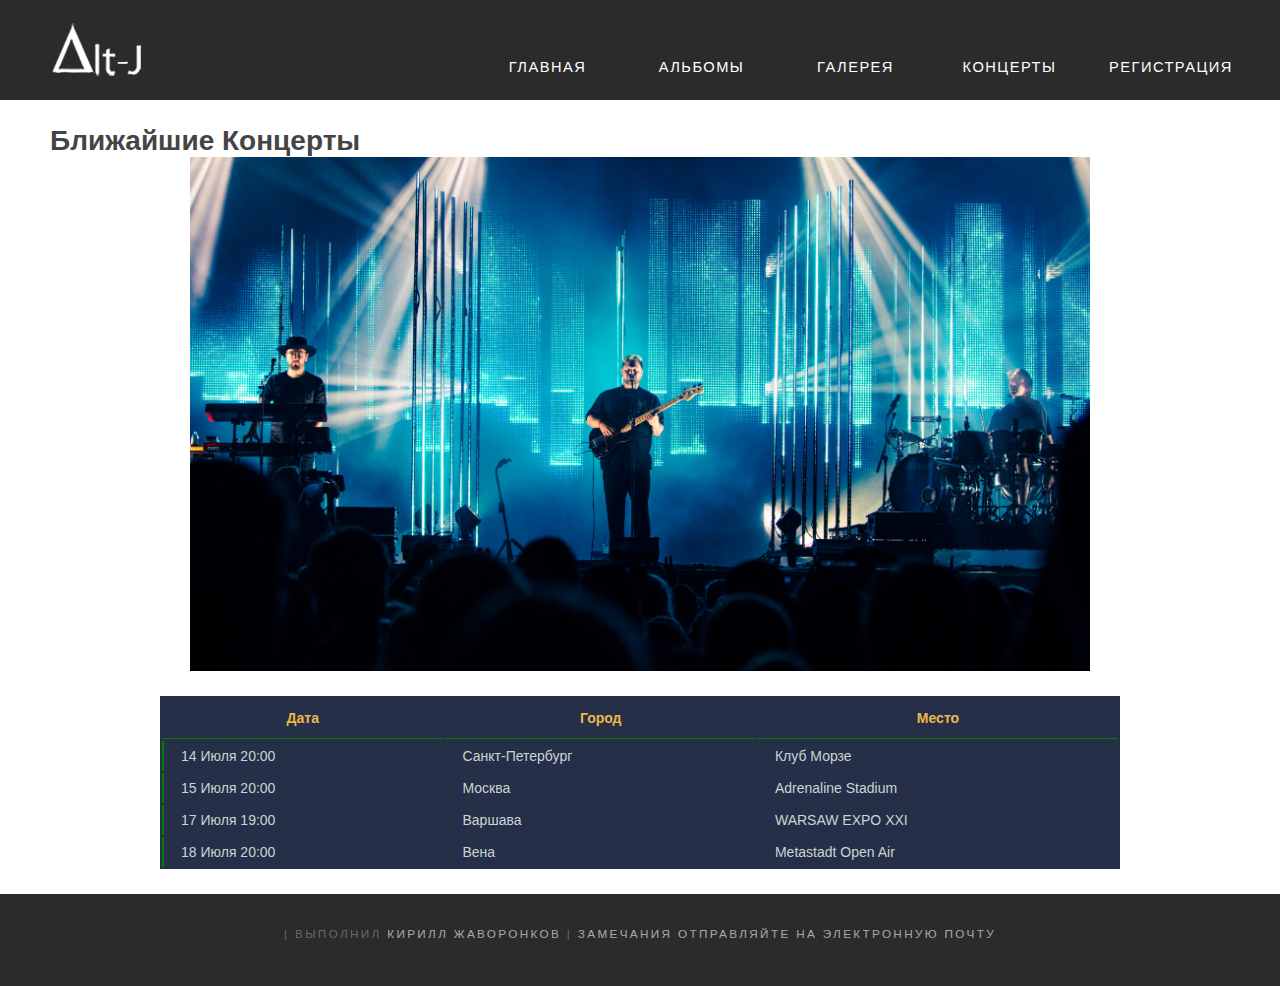
<file: Alt-J/pages/Concert.html>
<!DOCTYPE html>
<html lang="ru">
  <head>
    <meta charset="UTF-8" />
    <title>Alt-J</title>
    <link href="../css/default.css" rel="stylesheet" />
  </head>

  <body>
    <!--Верхушка с Лого и меню-->
    <div id="header-wrapper">
      <div id="header" class="container">
        <div id="logo">
          <h1>
            <a href="#"><img src="../images/alt-j-logo1.png" alt="Logo"></a>
          </h1>
        </div>
        <!--Навигация-->
        <div id="menu">          
          <ul>
            <li><a href="../index.html">Главная</a></li>
            <li><a>Альбомы</a>
        <ul>
          <li><a href="AnAwesomeWave.html">An Awesome Wave</a></li>
          <li><a href="ThisIsAllYours.html">This Is All Yours</a></li>
          <li><a href="RELAXER.html">Relaxer</a></li>
        </ul>
        </li>
        <li><a href="Galery.html">Галерея</a></li>
        <li><a href="Concert.html">Концерты</a></li>
        <li><a href="Reg.html">Регистрация</a></li>
          </ul>
        </div>
      </div>
    </div>
    <!--Основная часть, для главной страницы это будет информация о группе-->
         
    <div class="Concert">
      <h2>Ближайшие Концерты</h2>
      <img src="../images/Concert.jpg"  width="900" height="514" class="center" alt="Концерт">      
      <table>
        <tr>
          <th>Дата</th>
          <th>Город</th>
          <th>Место</th>
        </tr>
        <tr>        
          <td>14 Июля 20:00</td>
          <td>Санкт-Петербург</td>
          <td>Клуб Морзе</td>
        </tr>
        <tr>
          <td>15 Июля 20:00</td>
          <td>Москва</td>
          <td>Adrenaline Stadium</td>
        </tr>
        <tr>
          <td>17 Июля 19:00</td>
          <td>Варшава</td>
          <td>WARSAW EXPO XXI</td>
        </tr>
        <tr>
          <td>18 Июля 20:00</td>
          <td>Вена</td>
          <td>Metastadt Open Air</td>
        </tr>
        </table>
    </div>
   <!--Подвал-->
   <div id="footer" class="container">
    <p>
      | Выполнил <a href="https://vk.com/zhavoroncov">Кирилл Жаворонков</a> |
      <a href="mailto:zhavoroncovkirill@gmail.com"
        >Замечания отправляйте на электронную почту</a>
    </p>
  </div>
  </body>
</html>
</file>
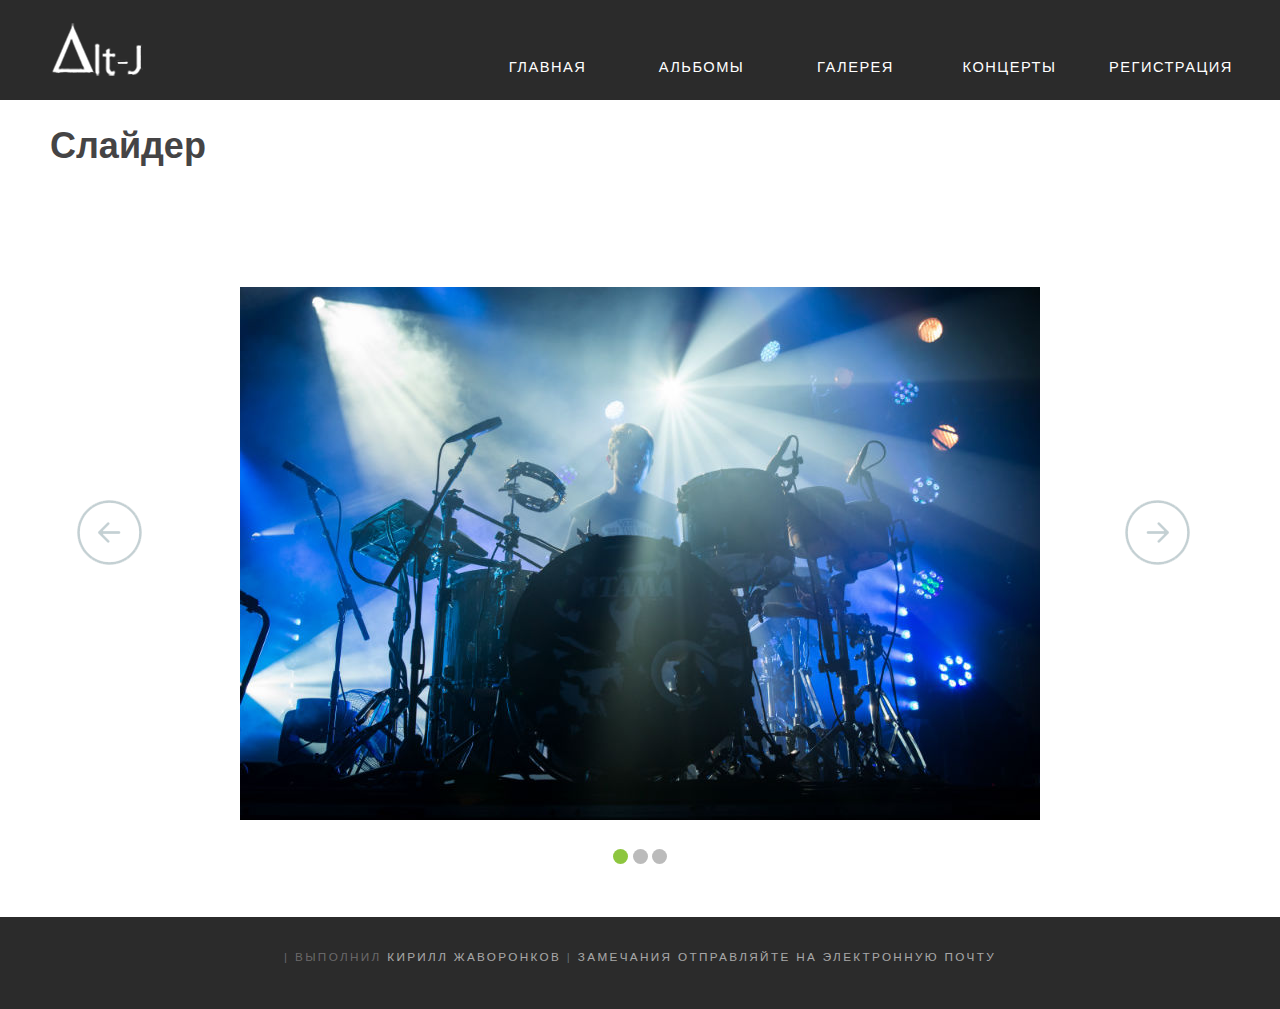
<file: Alt-J/pages/Galery.html>
<!DOCTYPE html>
<html lang="ru">
  <head>
    <meta charset="UTF-8" />
    <title>Alt-J</title>
    <link href="../css/default.css" rel="stylesheet" />
  </head>

  <body>
    <!--Верхушка с Лого и меню-->
    <div id="header-wrapper">
      <div id="header" class="container">
        <div id="logo">
          <h1>
            <a href="#"><img src="../images/alt-j-logo1.png" alt="Logo"></a>
          </h1>
        </div>
        <!--Навигация-->
        <div id="menu">          
          <ul>
            <li><a href="../index.html">Главная</a></li>
            <li><a>Альбомы</a>
        <ul>
          <li><a href="AnAwesomeWave.html">An Awesome Wave</a></li>
          <li><a href="ThisIsAllYours.html">This Is All Yours</a></li>
          <li><a href="RELAXER.html">Relaxer</a></li>
        </ul>
        </li>
			<li><a href="Galery.html">Галерея</a></li>
			<li><a href="Concert.html">Концерты</a></li>
			<li><a href="Reg.html">Регистрация</a></li>
          </ul>
        </div>
      </div>
    </div>
    <!--Основная часть, для главной страницы это будет информация о группе-->
    <div class="gallery">
      <h2>Слайдер</h2>
      <input checked type="radio" name="respond" id="desktop">
        <div id="slider">
            <input checked type="radio" name="slider" id="switch1">
            <input type="radio" name="slider" id="switch2">
            <input type="radio" name="slider" id="switch3">
          <div id="slides">
            <div id="overflow">
              <div class="image">
                <h4><img src="../images/Slyder1.jpg" alt="Слайдер1"></h4>
                <h4><img src="../images/Slyder2.jpg" alt="Слайдер2"></h4>
                <h4><img src="../images/Slyder3.jpg" alt="Слайдер3"></h4>
              </div>
            </div>
          </div>
          <div id="controls">
            <label for="switch1"></label>
            <label for="switch2"></label>
            <label for="switch3"></label>
          </div>
          <div id="active">
            <label for="switch1"></label>
            <label for="switch2"></label>
            <label for="switch3"></label>
          </div>
        </div>
    </div>
     <!--Подвал-->
     <div id="footer" class="container">
      <p>
        | Выполнил <a href="https://vk.com/zhavoroncov">Кирилл Жаворонков</a> |
        <a href="mailto:zhavoroncovkirill@gmail.com"
          >Замечания отправляйте на электронную почту</a>
      </p>
    </div>
  </body>
</html>
</file>
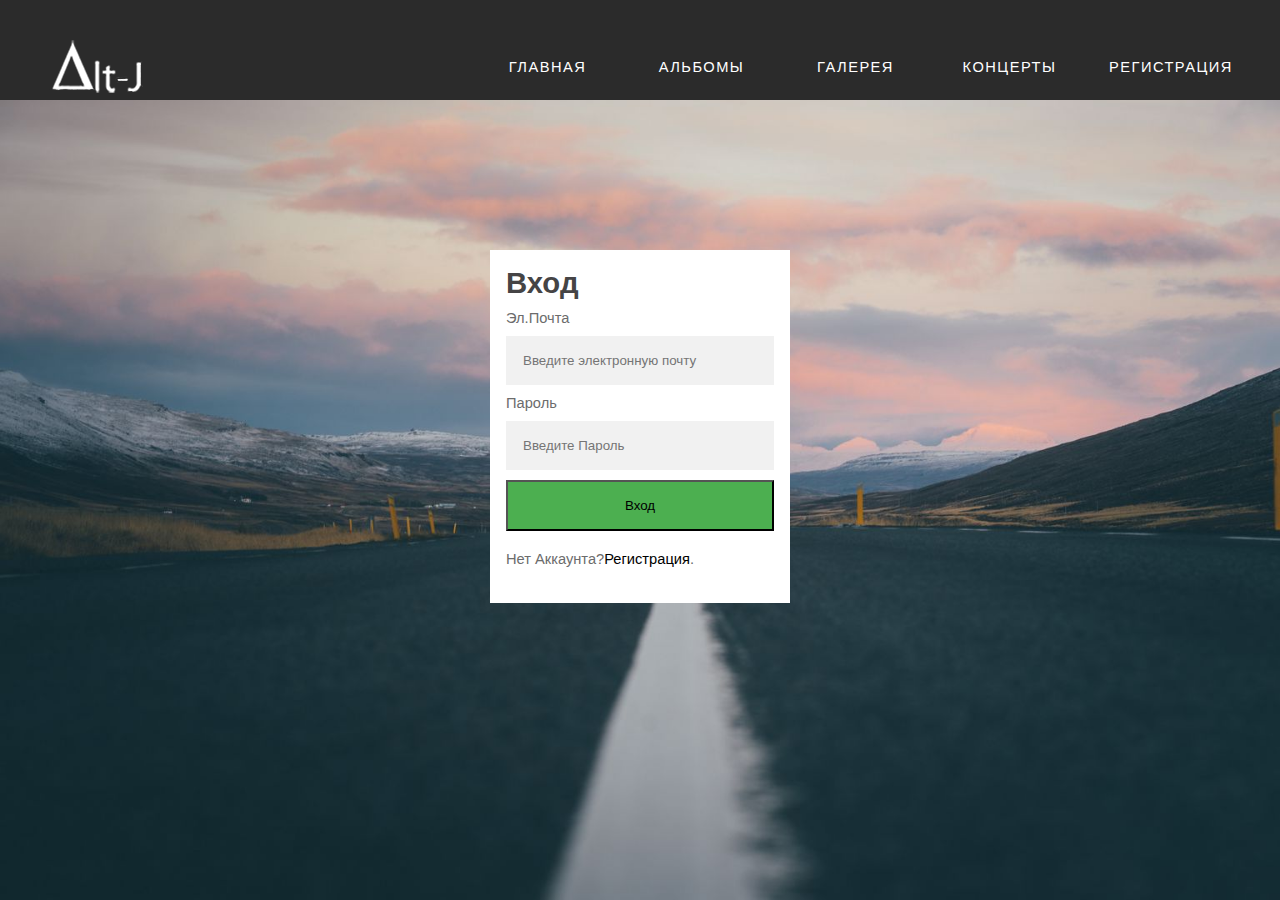
<file: Alt-J/pages/Login.html>
<!DOCTYPE html>
<html lang="ru">
  <head>
    <meta charset="UTF-8" />
    <title>Alt-J</title>
    <link href="../css/RegLog.css" rel="stylesheet" />
  </head>

  <body>
    <!--Верхушка с Лого и меню-->
    <div id="header-wrapper">
      <div id="header" class="container">
        <div id="logo">
          <h3>
            <a href="#"><img src="../images/alt-j-logo1.png" alt="Logo" /></a>
          </h3>
        </div>
        <!--Навигация-->
        <div id="menu">
          <ul>
            <li><a href="../index.html">Главная</a></li>
            <li>
              <a>Альбомы</a>
              <ul>
                <li><a href="AnAwesomeWave.html">An Awesome Wave</a></li>
                <li><a href="ThisIsAllYours.html">This Is All Yours</a></li>
                <li><a href="RELAXER.html">Relaxer</a></li>
              </ul>
            </li>
            <li><a href="Galery.html">Галерея</a></li>
            <li><a href="Concert.html">Концерты</a></li>
            <li><a href="Reg.html">Регистрация</a></li>
          </ul>
        </div>
      </div>
    </div>
    <!--Основная часть, для главной страницы это будет информация о группе-->
    <div class="Log">
      <form action="../index.html">        
        <h1>Вход</h1>
        <label><b>Эл.Почта</b></label>
        <input
          type="text"
          placeholder="Введите электронную почту"
          name="email"
          required
        />
        <label><b>Пароль</b></label>
        <input
          type="password"
          placeholder="Введите Пароль"
          name="psw"
          required
        />
        <button type="submit" class="Login">Вход</button>
        <p>Нет Аккаунта?<a href="Reg.html">Регистрация</a>.</p>
      </form>
    </div>    
  </body>
</html>
</file>
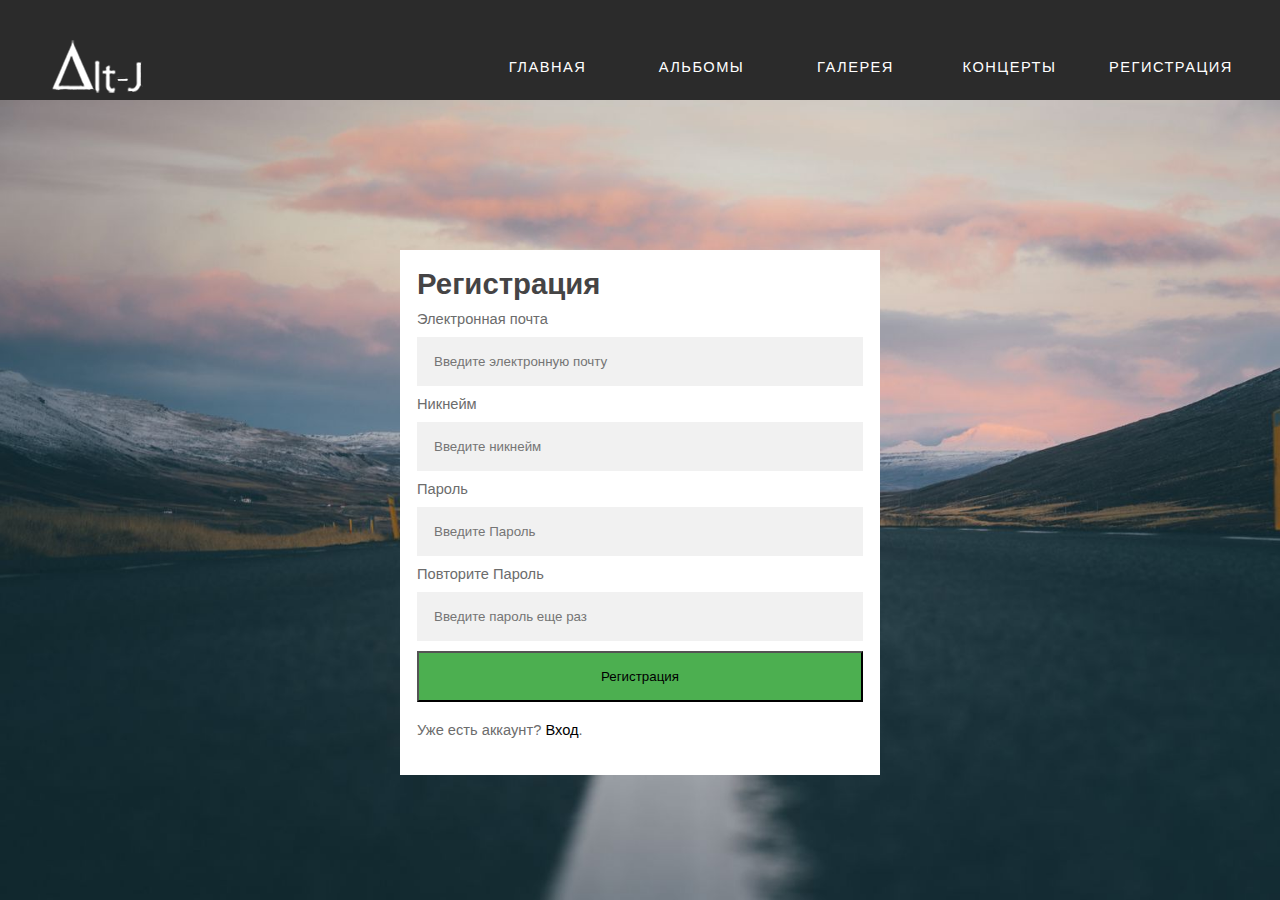
<file: Alt-J/pages/Reg.html>
<!DOCTYPE html>
<html lang="ru">
  <head>
    <meta charset="UTF-8" />
    <title>Alt-J</title>
    <link href="../css/RegLog.css" rel="stylesheet" />
  </head>

  <body>
    <!--Верхушка с Лого и меню-->
    <div id="header-wrapper">
      <div id="header" class="container">
        <div id="logo">
          <h3>
            <a href="#"><img src="../images/alt-j-logo1.png" alt="Logo"></a>
          </h3>
        </div>
        <!--Навигация-->
        <div id="menu">          
          <ul>
            <li><a href="../index.html">Главная</a></li>
            <li><a>Альбомы</a>
        <ul>
          <li><a href="AnAwesomeWave.html">An Awesome Wave</a></li>
          <li><a href="ThisIsAllYours.html">This Is All Yours</a></li>
          <li><a href="RELAXER.html">Relaxer</a></li>
        </ul>
        </li>
        <li><a href="Galery.html">Галерея</a></li>
        <li><a href="Concert.html">Концерты</a></li>
        <li><a href="Reg.html">Регистрация</a></li>
          </ul>
        </div>
      </div>
    </div>
    <!--Основная часть, для главной страницы это будет информация о группе-->   
      <div class="Reg">
      <form action="../index.html">
        <h1>Регистрация</h1>
  
        <label><b>Электронная почта</b></label>
        <input type="text" placeholder="Введите электронную почту" name="email" required>

        <label><b>Никнейм</b></label>
        <input type="text" placeholder="Введите никнейм" name="email" required>
  
        <label><b>Пароль</b></label>
        <input type="password" placeholder="Введите Пароль" name="psw" required>
  
        <label><b>Повторите Пароль</b></label>
        <input type="password" placeholder="Введите пароль еще раз" name="psw" required>
  
        <button type="submit" class="Login">Регистрация</button>
        <p>Уже есть аккаунт? <a href="Login.html">Вход</a>.</p>               
    </form>
  </div>  
  </body>
</html>
</file>
<file: Alt-J/css/default.css>
html,
body {
  height: 100%;
}
body {
  margin: 0px;
  padding: 0px;
  background: #2b2b2b;
  font-family: "Source Sans Pro", sans-serif;
  font-size: 11pt;
  font-weight: 300;
  color: #6c6c6c;
  background: white;
}
h1,
h2 {
  margin:0;
  padding: 0;
  font-weight: 600;
  color: #454445;
}
h3 {
  text-align: center;
}
p {
  margin-top: 0;
}
ul {
  padding: 0;
  list-style: none;
  margin-top: 0;
}
p {
  line-height: 180%;
}
.container {
  margin: 0px auto;
  width: 1200px;
}
/*********************************************************************************/
/* Header                                                                        */
/*********************************************************************************/
#header-wrapper {
  background: #2b2b2b;
}
#header {
  position: relative;
  height: 100px;
}
/*********************************************************************************/
/* Logo                                                                          */
/*********************************************************************************/
#logo {
  position: absolute;
  top: 1em;
  width: 100%;
}
/*********************************************************************************/
/* Menu                                                                          */
/*********************************************************************************/
#menu {
  position: absolute;
  right: 0;
  top: 3em;
}
#menu ul {
  display: inline-block;
}
#menu ul li {
  display: block;
  width: 154px;
  position: relative;
  float: left;
  text-align: center;
  background: #2b2b2b;
}
#menu ul li a {
  display: inline-block;
  margin-left: 1px;
  padding: 1em 1.5em 0em 1.5em;
  letter-spacing: 0.1em;
  text-decoration: none;
  font-size: 1em;
  text-transform: uppercase;
  outline: 0;
  color: #fff;
}
#menu ul li ul {
  display: none;
  margin-top: 10px;
}
#menu ul li:hover > ul {
  display: block;
  padding-bottom: 120px;
}
#menu ul li ul li a {
  text-transform: none;
  padding: 5px 20px;
}
#menu li a:hover {
  color: #8dc63f;
}
/*********************************************************************************/
/* Banner                                                                        */
/*********************************************************************************/
#header-featured {
  padding: 15em 0em;
  background-image: url(../images/ALT-J-Band.jpg);
  background-position: center;
  background-size: cover;
}
#banner {
  overflow: hidden;
  width: 1500px;
  height: 500px;
  text-align: center;
  color: rgba(255, 255, 255, 0.7);
  font-size: 1.5em;
}
#banner h2 {
  margin-top: 5em;
  padding-bottom: 0.5em;
  font-weight: 400;
  font-size: 3em;
  color: white;
}
/*********************************************************************************/
/* Контент                                                                    */
/*********************************************************************************/
#featured-wrapper {
  /*Вся часть между баннером и футером*/
  overflow: hidden;
  padding: 5em 0em;
  background: #fff;
}
#featured .main-title {
  margin-bottom: 1em;
}
#featured .main-title h2 {
  font-size: 4em;
}
#featured .byline {
  font-size: large;
}
.title .byline {
  letter-spacing: 0.15em;
  text-transform: uppercase;
  font-weight: bold;
  font-size: 2em;
  color: #6f6f6f;
  margin-bottom: 3em;
}
#featured p {
  font-size: 20px;
}
.Rightimg {
  float: right; /* Выравнивание по правому краю  */
  margin: 7px 0 7px 7px; /* Отступы вокруг картинки */
}
.Audio {
  margin-bottom: 20px;
}
.center {
  display: block;
  margin-left: auto;
  margin-right: auto;
}
/*********************************************************************************/
/* footer                                                                    */
/*********************************************************************************/
#footer {
  overflow: hidden;
  padding: 2em 0em 2em 0em;
  background: #2b2b2b;
  width: auto;
}
#footer p {
  letter-spacing: 0.2em;
  text-align: center;
  text-transform: uppercase;
  font-size: 0.8em;
  color: rgba(255, 255, 255, 0.3);
}
#footer a {
  text-decoration: none;
  color: rgba(255, 255, 255, 0.6);
}
/*********************************************************************************/
/* Таблица                                                                 */
/*********************************************************************************/

.AlbumTable {
  border-collapse: collapse;
  margin: 75px auto;
  border: 3px solid grey;
}
.AlbumTable td {
  border: 1px solid grey;
  text-align: center;
  vertical-align: top;
  padding: 0 0.1cm;
}
/*********************************************************************************/
/* Слайдер                                                                 */
/*********************************************************************************/
#slider {
  /*положение слайдера*/
  position: relative;
  text-align: center;
  top: 100px;
}

#slider {
  /*центровка слайдера*/
  margin: 0 auto;
}

#slides h4 {
  /*все изображения справа друг от доруга*/
  width: 20%;
  float: left;
}

#slides .image {
  /*устанавливает общий размер блока с изображениями*/
  width: 500%;
  line-height: 0;
}

#overflow {
  /*сркывает все, что находится за пределами этого блока*/
  width: 100%;
  overflow: hidden;
}

h4 {
  /*размер изображений слайдера*/
  width: 100%;
}

#desktop:checked ~ #slider {
  /*размер всего слайдера*/
  max-width: 960px; /*максимальнная длинна*/
}

/*настройка переключения и положения для левой стрелки*/
/*если свич1-3 активны, то идет обращение к лейблу из блока с id контролс*/
#switch1:checked ~ #controls label:nth-child(3),
#switch2:checked ~ #controls label:nth-child(1),
#switch3:checked ~ #controls label:nth-child(2) {
  background: url("../images/prev.png") no-repeat; /*заливка фона картинкой без повторений*/
  float: left;
  margin: -100px 0 0 -84px; /*сдвиг влево*/
  display: block;
  height: 80px;
  width: 80px;
}

/*настройка переключения и положения для правой стрелки*/
#switch1:checked ~ #controls label:nth-child(2),
#switch2:checked ~ #controls label:nth-child(3),
#switch3:checked ~ #controls label:nth-child(1) {
  background: url("../images/next.png") no-repeat; /*заливка фона картинкой без повторений*/
  float: right;
  margin: -100px -84px 0 0; /*сдвиг вправо*/
  display: block;
  height: 80px;
  width: 80px;
}
label,
a {
  /*при наведении на стрелки или переключатели - курсор изменится*/
  cursor: pointer;
}

.gallery input {
  /*скрывает стандартные инпуты (чекбоксы) на странице*/
  display: none;
}

/*позиция изображения при активации переключателя*/
#switch1:checked ~ #slides .image {
  margin-left: 0;
}

#switch2:checked ~ #slides .image {
  margin-left: -100%;
}

#switch3:checked ~ #slides .image {
  margin-left: -200%;
}
#controls {
  /*положение блока всех управляющих элементов*/
  margin: -25% 0 0 0;
  width: 100%;
  height: 10px;
}

#active label {
  /*стиль отдельного переключателя*/
  border-radius: 10px; /*скругление углов*/
  display: inline-block; /*расположение в строку*/
  width: 15px;
  height: 15px;
  background: #bbb;
}

#active {
  /*расположение блока с переключателями*/
  margin: 25% 0 0;
  text-align: center;
}

#active label:hover {
  /*поведение чекбокса при наведении*/
  background: #51613b;
  border-color: #777 !important; /*выполнение в любом случае*/
}

/*цвет активного лейбла при активации чекбокса*/
#switch1:checked ~ #active label:nth-child(1),
#switch2:checked ~ #active label:nth-child(2),
#switch3:checked ~ #active label:nth-child(3) {
  background: #8dc63f;
  border-color: #8dc63f !important;
}

#slides .image {
  /*анимация пролистывания изображений*/
  transition: all 800ms cubic-bezier(0.77, 0, 0.175, 1);
}
.gallery {
  background-color: white;
  padding-bottom: 150px;
}
.gallery h2 {
  margin-top: 25px;
  padding-left: 50px;
  font-weight: 600;
  color: #454445;
  font-size: 36px;
}
/*********************************************************************************/
/* Концерты                                                               */
/*********************************************************************************/
.Concert table {
  font-family: "Lucida Sans Unicode", "Lucida Grande", Sans-Serif;
  font-size: 14px;
  width: 960px;
  background: #252f48;
  margin-bottom: 25px;
  margin: 25px auto;
}
.Concert th {
  color: #edb749;
  border-bottom: 1px solid green;
  padding: 12px 17px;
  margin: 250px 250px;
}
.Concert td {
  color: #cad4d6;
  padding: 7px 17px;
  margin: 250px 250px;
}
.Concert td:first-child {
  border-left: 2px solid green;
}
.Concert h2 {
  margin-top: 25px;
  padding-left: 50px;
  font-weight: 600;
  color: #454445;
  font-size: 28px;
}
</file>
<file: Alt-J/css/RegLog.css>
html,
body {
  height: 100%;
  background: black;
}
body {
  margin: 0px;
  padding: 0px;
  background: url(../images/Reg.jpg) center no-repeat;
  background-size: cover;
  font-family: "Source Sans Pro", sans-serif;
  font-size: 11pt;
  font-weight: 300;
  color: #6c6c6c;
}
h1,
h2 {
  margin: 0 0 10px 0;
  padding: 0;
  font-weight: 600;
  color: #454445;
}
ul {
  padding: 0;
  list-style: none;
  margin-top: 0;
}
p {
  line-height: 180%;
}
.container {
  margin: 0px auto;
  width: 1200px;
}
/*********************************************************************************/
/* Header                                                                        */
/*********************************************************************************/
#header-wrapper {
  background: #2b2b2b;
}
#header {
  position: relative;
  height: 100px;
}
/*********************************************************************************/
/* Logo                                                                          */
/*********************************************************************************/
#logo {
  position: absolute;
  top: 1em;
  width: 100%;
}
/*********************************************************************************/
/* Menu                                                                          */
/*********************************************************************************/
#menu {
  position: absolute;
  right: 0;
  top: 3em;
}
#menu ul {
  display: inline-block;
}
#menu ul li {
  display: block;
  width: 154px;
  position: relative;
  float: left;
  text-align: center;
  background: #2b2b2b;
}
#menu ul li a {
  display: inline-block;
  margin-left: 1px;
  padding: 1em 1.5em 0em 1.5em;
  letter-spacing: 0.1em;
  text-decoration: none;
  font-size: 1em;
  text-transform: uppercase;
  outline: 0;
  color: #fff;
}
#menu ul li ul {
  display: none;
  margin-top: 10px;
}
#menu ul li:hover > ul {
  display: block;
  padding-bottom: 120px;
}
#menu ul li ul li a {
  text-transform: none;
  padding: 5px 20px;
}
#menu li a:hover {
  color: #8dc63f;
}
/*********************************************************************************/
/* Регистрация                                                               */
/*********************************************************************************/
* {
  box-sizing: border-box;
}
.Reg {
  margin: 0 auto;
  padding: 17px;
  background-color: white;
  margin-top: 150px;
  width: 480px;
  height: 525px;
  max-height: 525px;
}
.Login {
  background-color: #4caf50;
  padding: 16px 20px;
  width: 100%;
}
.Login:hover {
  background-color: #418343;
}
.Reg h1 {
  margin-bottom: 10px;
}
a {
  color: black;
  text-decoration: none;
}
/*********************************************************************************/
/* Дополнительно для Входа                                                               */
/*********************************************************************************/
* {
  box-sizing: border-box;
}
.Log {
  background-color: white;
  max-width: 300px;
  padding: 16px;
  margin: 0 auto;
  margin-top: 150px;
  position: relative;
  right: 0;
}
input[type="text"],
input[type="password"] {
  width: 100%;
  border: none;
  padding: 17px;
  margin: 10px 0 10px 0;
  background: #f1f1f1;
}
</file>
